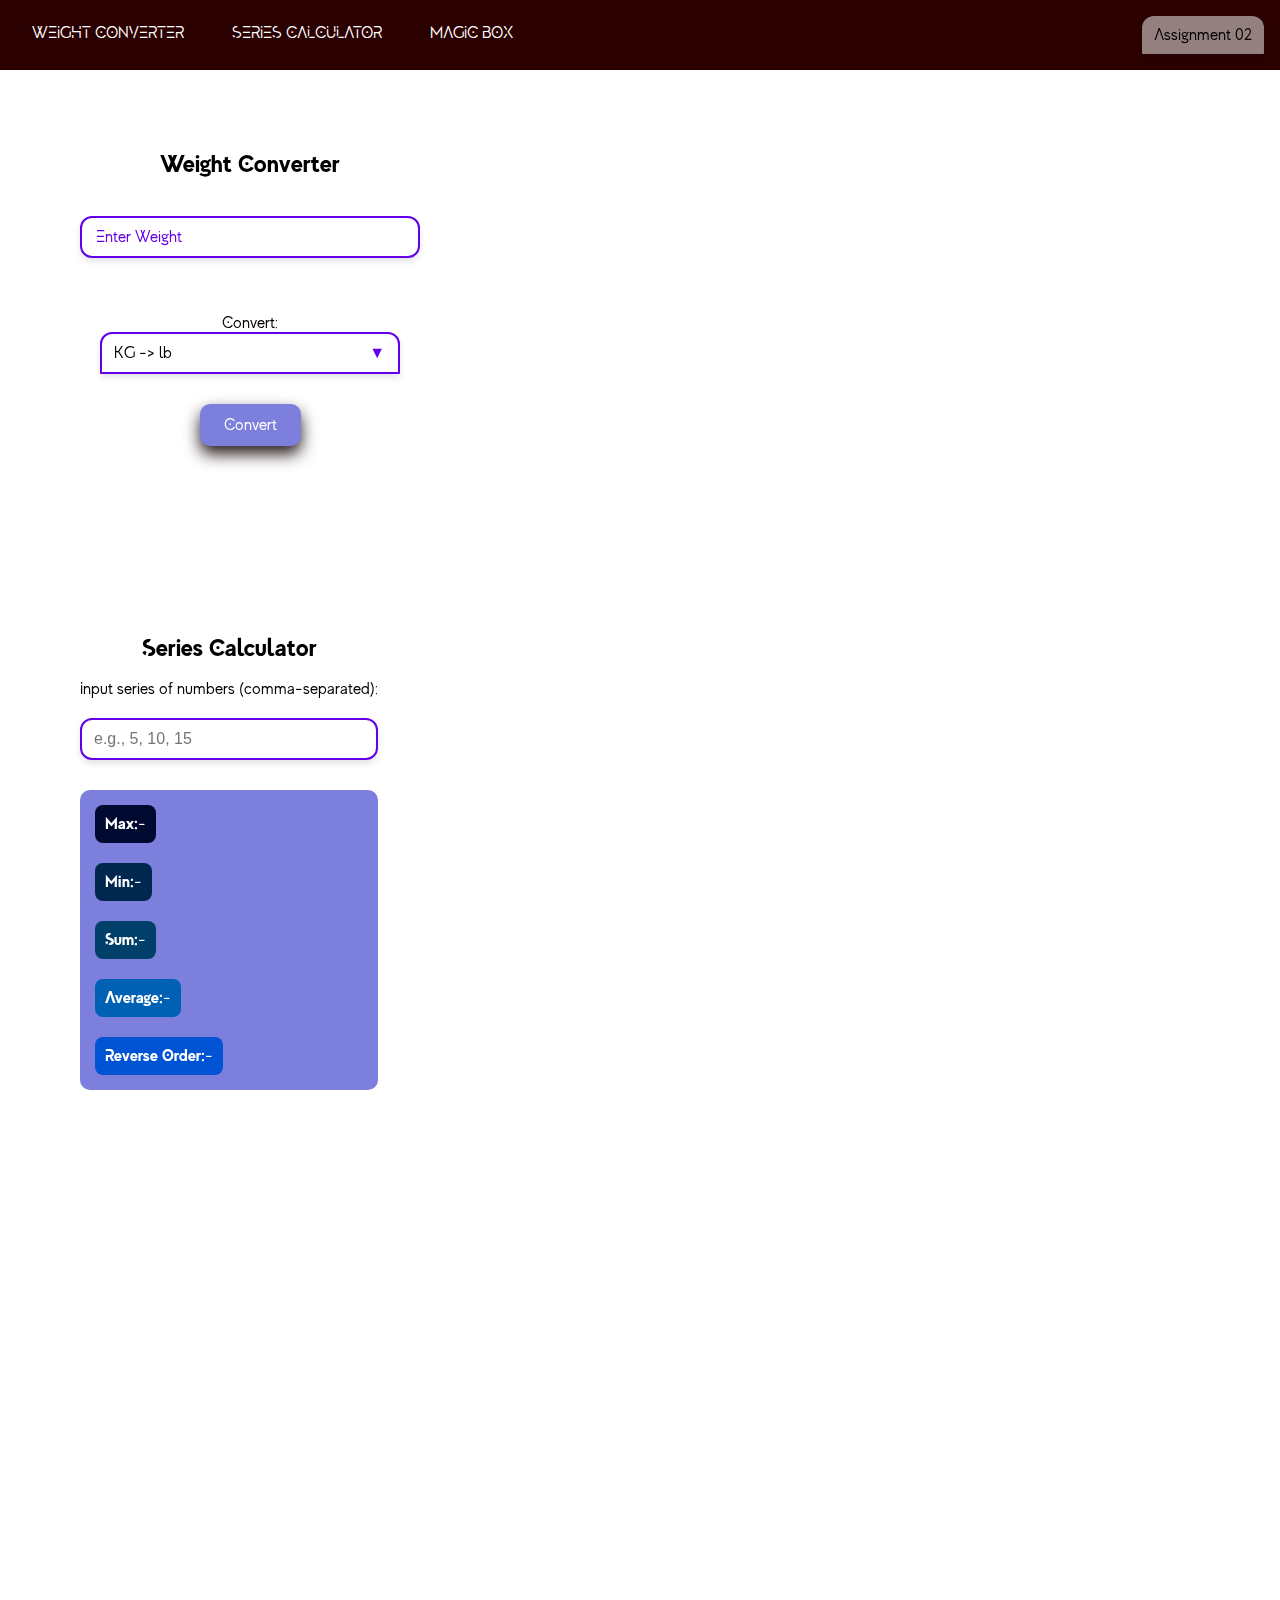
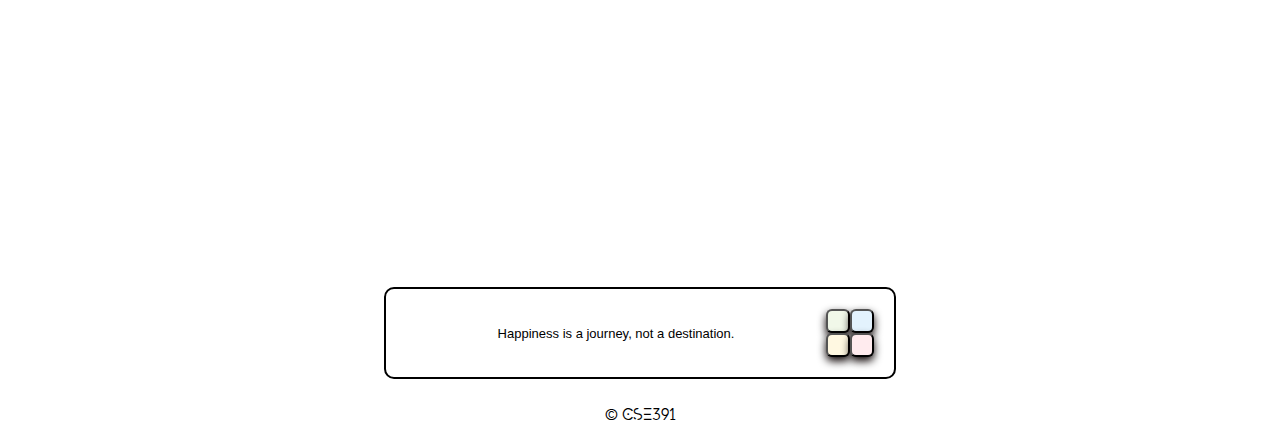
<file: two.html>
<!DOCTYPE html>
<html lang="en">
<head>
    <meta charset="UTF-8">
    <meta name="viewport" content="width=device-width, initial-scale=1.0">
    <title>Assignment 02</title>
    <link rel="stylesheet" href="css/two/styles.css" />
    <link rel="stylesheet" href="css/two/section.css" />
    <link rel="stylesheet" href="css/two/navbar.css" />
    <link rel="stylesheet" href="css/fonts.css" />
    <link rel="stylesheet" href="css/two/clickable-card.css" />
    <link rel="stylesheet" href="css/two/card.css" />
    <link rel="stylesheet" href="css/two/table.css" />
    <link rel="stylesheet" href="css/two/div.css" />
    <link rel="stylesheet" href="css/two/buttons.css" />
    <link rel="stylesheet" href="css/two/textfield.css" />
    <link rel="stylesheet" href="css/dropdown.css" />
    
    <script src="js/two/FortuneStyle.js"></script>
    <script src="js/two/fortuneManager.js"></script>
    <script src="js/two/weightConverter.js"></script>
    <script src="js/two/array.js"></script>
    <script src="js/two/magic.js"></script>
    <script src="js/navbar.js"></script>
</head>
<body class="body-bg">

    <section id="top" style="padding: 0px; height: 0%; margin: 0px;"></section>

    <div id="navbar-container" class="navbar">

    </div>

    <section id="section1" style="top: 0%; justify-content:flex-start;">
        <div class="card-transparent" style="padding: 20px;">
            <h2>Weight Converter</h2><br>
            
            <div class="textfield-container">
                <input class="textfield" style="margin-top: 20px;" type="number" id="weightIn" placeholder="" /><br>
                <label class="label" for="weightIn">Enter Weight</label><br>
            </div>
    
            <div class="dropdown-container" style="margin: 20px; width: 300px;">
                <label for="unitType">Convert:</label><br>
                <select class="dropdown" id="unitType">
                    <option value="k2p">KG -> lb</option>
                    <option value="p2k">lb -> KG</option>
                </select>
            
            </div>
            <button class="button" style="background-color: #7d7fdd;"  onclick="convert()">Convert</button><br>
    
            <span id="result"></span>
        </div>
    </section>

    <section id="section2">
        <div class="card-transparent" style=" padding: 20px;">
            <h2>Series Calculator</h2><br>
            <label  for="seriesInput">Input series of numbers (comma-separated):</label>
            <div class="textfield-container" style="margin: 20px;">
                <input class="textfield" type="text" id="seriesInput" placeholder="e.g., 5, 10, 15" />
            </div>
            <div class="card" style="background-color: #7d7fdd; margin-top: 10px; align-items: start; width: 100%;">
                <div class="card card-item" style="flex-direction: row; padding: 10px; margin: 10px;"><strong>Max:</strong> <span id="maxOutput">-</span></div>
                <div class="card card-item" style="flex-direction: row; padding: 10px; margin: 10px;"><strong>Min:</strong> <span id="minOutput">-</span></div>
                <div class="card card-item" style="flex-direction: row; padding: 10px; margin: 10px;"><strong>Sum:</strong> <span id="sumOutput">-</span></div>
                <div class="card card-item" style="flex-direction: row; padding: 10px; margin: 10px;"><strong>Average:</strong> <span id="avgOutput">-</span></div>
                <div class="card card-item" style="flex-direction: row; padding: 10px; margin: 10px;"><strong>Reverse Order:</strong> <span id="reverseOutput">-</span></div>
            </div>
        </div>
    </section>

    <section id="section3" style="margin-top: 20px;">
        <div class="card-transparent">
            <h1>Text Manipulator</h1>
            
            <!-- Textarea with floating label -->
            <label for="textArea">Your Text</label>
            <div class="textfield-container" style="height: 40vh; width: 40vw; align-items: center; margin: 20px;">
                <textarea id="textArea" class="textfield" style="width: 100%; height: 100%;" placeholder="Enter text here..."></textarea>
            </div>
            
            <!-- Buttons container -->
            <div>
                <button id="clearAll" class="button" style="background-color: #770800;">Clear All</button>
                <button id="capitalize" class="button" style="background-color: #4caf50;">Capitalize</button>
                <button id="sort" class="button" style="background-color: #704300;">Sort</button>
                <button id="reverse" class="button" style="background-color: #2196f3;">Reverse</button>
                <button id="stripBlank" class="button" style="background-color: #9c27b0;">Strip Blank</button>
                <button id="addNumbers" class="button" style="background-color: #009688;">Add Numbers</button>
                <button id="shuffle" class="button" style="background-color: #3f51b5;">Shuffle</button>

            </div>
        </div>
    </section>
    


    <div class="quote-box" id="quote-box">
        Your fortune will appear here.
    </div>


    <footer>
        <p>&copy; CSE391</p>
    </footer>

    <script>

        
        document.addEventListener("DOMContentLoaded", () => {
            loadNavbar();
            scrollOpacity();
            const fortuneManager = new FortuneManager("quote-box");
            fortuneManager.displayRandomFortune();

            document.querySelectorAll(".clickable-card").forEach(button => {
                const idx = Number(button.getAttribute("index"));
                const object = fortuneManager.fortuneStyles[idx]
                fortuneManager.setButtonColors(button, idx);
                button.addEventListener("click", () => {
                    fortuneManager.changeStyle(idx);
                });
            });
            document.querySelectorAll(".clickable-card-transparent").forEach(div => {
            div.addEventListener("click", () => {
                const url = div.getAttribute("url");
                if (url) {
                    window.open(url, "_blank");
                }
                });
            });
        });
        

    </script>
</body>
</html>
</file>
<file: css/two/styles.css>
* {
    margin: 0;
    padding: 0;
    box-sizing: border-box;
}
.quote-box {
    margin: 20px auto;
    padding: 20px;
    border: 2px solid black;
    width: 40%;
    text-align: center;
    border-radius: 10px;
}

.color-buttons {
    margin: 10px;
}

.color-buttons button {
    margin: 5px;
    padding: 10px;
    border: none;
    cursor: pointer;
    border-radius: 5px;
}

/* Smooth Scroll */
html {
    scroll-behavior: smooth;
}

@keyframes gradientAnimation {
    0% {
        background-position: 0% 50%;
    }
    50% {
        background-position: 100% 50%;
    }
    100% {
        background-position: 0% 50%;
    }
}

.animated-gradient-text {
    max-width: fit-content;
    margin-left: auto;
    margin-right: auto;
    background: linear-gradient(to right,#c00000,#000000, #a10000, #000000); /* Multiple gradient colors */
    background-size: 400% 400%; /* Make the gradient large enough for animation */
    animation: gradientAnimation 5s ease infinite; /* Apply animation */
    -webkit-background-clip: text; /* Clip the background to the text */
    background-clip: text; /* For browsers that support background-clip on text */
    color: transparent; /* Make text color transparent to show the gradient */
}
.animated-gradient-text-project {
    max-width: fit-content;
    margin-left: auto;
    margin-right: auto;
    background: linear-gradient(to right,#a500ce,#000000, #2000ad, #000000); /* Multiple gradient colors */
    background-size: 400% 400%; /* Make the gradient large enough for animation */
    animation: gradientAnimation 5s ease infinite; /* Apply animation */
    -webkit-background-clip: text; /* Clip the background to the text */
    background-clip: text; /* For browsers that support background-clip on text */
    color: transparent; /* Make text color transparent to show the gradient */
    font-size: 40px;
}

.gradient-text {
    max-width: fit-content;
    margin-left: auto;
    margin-right: auto;
    background: linear-gradient(to right, #ff7e5f, #feb47b); /* Gradient colors */
    -webkit-background-clip: text; /* For webkit-based browsers */
    background-clip: text; /* For browsers that support background-clip on text */
    color: transparent; /* Make text color transparent to show the gradient */
    
}

.centre {
    max-width: fit-content;
    margin-left: auto;
    margin-right: auto;
    margin-top: 20px;
    margin-bottom: 20px;
}

/* Main body styles */
.body-bg {
    font-family: Evolve;
    position: relative;
    overflow: auto; /* Ensures the pseudo-element stays within bounds */
    text-align: center;
}

/* Background overlay */
.body-bg::before {
    content: "";
    position: absolute;
    top: 0;
    left: 0;
    right: 0;
    bottom: 0;
    background-image: url('https://i.pinimg.com/1200x/fd/87/af/fd87afad680030bee211f21f5333d5fd.jpg'); /* Replace with your image path */
    background-size: cover;
    background-position: center;
    background-repeat: no-repeat;
    background-attachment: fixed;
    
    opacity: 0.8; /* Adjusts the opacity */
    filter: blur(20px); /* Adds a blur effect */
    z-index: -1; /* Keeps the background behind the content */
}

.rounded-image {
    border-radius: 15px; /* Adjust radius for rounded corners */
}

p {
    line-height: 200%;
}
</file>
<file: css/two/section.css>
/* Section Styling */
section {
    padding: 60px;
    opacity: 0;
    width: 100%;
    transition: opacity 1s ease-out;
}

section.visible {
    opacity: 1;
}
</file>
<file: css/two/navbar.css>
/* Navbar Styling */


.navbar {
    background-color: #2b0000;
    padding: 0.5em;
    position: sticky;  
    top: 0;             
    z-index: 100;
    width: 100%;
}

.navbar-menu {
    list-style-type: none;
    display: flex;
    justify-content: center;
    gap: 1em;
}

.navbar-menu li {
    position: relative;
}

.navbar-menu a {
    color: white;
    text-decoration: none;
    padding: 0.5em 1em;
    display: block;
    transition: background-color 0.3s ease, transform 0.3s ease;
    border-radius: 20px;
}

/* Hover effect */
.navbar-menu a:hover {
    background-color: #555;
    transform: scale(1.1);   /* Slight zoom effect */
    border-radius: 15px;
}
</file>
<file: css/fonts.css>
/* Define Normal Evolve Font */
@font-face {
    font-family: 'Evolve';
    src: url('../fonts/evolve-regular.otf') format('opentype');
    font-weight: normal;
    font-style: normal;
}

/* Define Thin Evolve Font */
@font-face {
    font-family: 'Evolve';
    src: url('../fonts/evolve-thin.otf') format('opentype');
    font-weight: 100;  /* 100 is the weight for Thin */
    font-style: normal;
}

/* Define Bold Evolve Font */
@font-face {
    font-family: 'Evolve';
    src: url('../fonts/evolve-bold.otf') format('opentype');
    font-weight: bold;
    font-style: normal;
}
</file>
<file: css/two/clickable-card.css>
.clickable-card {
    background-color: #fff;
    padding: 10px;
    border-radius: 6px;
    box-shadow: 0px 4px 8px rgb(10, 0, 0);
    margin: auto;
    text-decoration: none;
    transition: transform 0.1s ease, box-shadow 0.1s ease; /* Smooth transition */
    cursor: pointer;
    width: fit-content;
    display: flex; 
    flex-direction: column; 
    align-items: center;
}

.clickable-card:active {
    transform: scale(0.95);
    box-shadow: 0px 0px 0px rgba(0, 0, 0, 0.2); /* Shadow gets smaller, simulating the clickable-card being pressed inward */
}

.clickable-card-transparent {
    background-color: rgba(255, 255, 255, 0.5); /* Semi-transparent white */
    padding: 20px;
    border-radius: 10px;
    box-shadow: 0px 8px 16px rgba(17, 0, 0, 0.5);
    margin: auto;
    text-decoration: none;
    transition: transform 0.1s ease, box-shadow 0.1s ease; /* Smooth transition */
    cursor: pointer;
    backdrop-filter: blur(10px);
    -webkit-backdrop-filter: blur(10px); /* For WebKit-based browsers */
    width: fit-content; 
    display: flex; 
    flex-direction: column; 
    align-items: center;
}

.clickable-card-transparent:active {
    transform: scale(0.95);
    box-shadow: 0px 0px 0px rgba(0, 0, 0, 0.2); /* Reduced shadow for press effect */
}
</file>
<file: css/two/card.css>
/* Card Container */
.card {
    background-color: #fff;
    padding: 5px;
    border-radius: 10px;
    text-decoration: none;
    box-shadow: 0px 0px 0px rgba(0, 0, 0, 0.1);
    transition: transform 0.2s ease, box-shadow 0.2s ease; 
    cursor: pointer;
    width: fit-content; 
    display: flex; 
    flex-direction: column; 
    align-items: center;

}


.card:hover {
    box-shadow: 0px 8px 16px rgba(0, 0, 0, 0.2);
}
.card-item {
    display: flex;
    flex-direction: row;
    padding: 10px;
    margin: 10px;
    border-radius: 8px;
    color: white; 
}

.card-item:nth-child(1) {
    background-color: #000930; /* Dark blue */
}

.card-item:nth-child(2) {
    background-color: #00274e; /* Medium dark blue */
}

.card-item:nth-child(3) {
    background-color: #003f69; /* Lighter blue */
}

.card-item:nth-child(4) {
    background-color: #0060b4; /* Light blue */
}

.card-item:nth-child(5) {
    background-color: #0054d3; /* Very light blue */
}

.card-transparent {
    background-color: rgba(255, 255, 255, 0.5); /* Transparent white background */
    padding: 20px;
    border-radius: 10px;
    text-decoration: none;
    box-shadow: 0px 0px 0px rgba(0, 0, 0, 0.1); /* Default shadow */
    transition: transform 0.2s ease, box-shadow 0.2s ease; /* Smooth transition */
    cursor: pointer;
    backdrop-filter: blur(10px); /* Adds blur effect */
    width: fit-content; 
    display: flex; 
    flex-direction: column; 
    align-items: center;
}

/* When the card is hovered over, increase shadow */
.card-transparent:hover {
    box-shadow: 0px 8px 16px rgba(0, 0, 0, 0.2); /* Stronger shadow on hover */
}
</file>
<file: css/two/table.css>
table {
    width: 100%;
    border-collapse: collapse;
    margin-top: 30px;

    border-collapse: collapse;

    th, td {
        padding: 12px 15px;
        border: 1px solid black;
        text-align: center;
        align-items: center;
        background-color: bisque;
        border: 1px solid black;
    }

    th {
        background-color: #b9b4fa; /* Header background color */
        color: black; /* Header text color */
    }
    .th-extra{
        background-color: #1a137a; /* Header background color */
        color: white; /* Header text color */
        font-size: larger;
    }



    table td[rowspan] {
        vertical-align: middle; /* Center merged cells */
    }

}
</file>
<file: css/two/div.css>
.flex-row{
    display: flex; 
    flex-direction: row; 
    align-items: center;
}

.flex-row-justified{
    width: 100%; 
    display: flex; 
    flex-direction: row; 
    align-items: center; 
    justify-content: space-between;
}

.button-container {
    display: grid; 
    grid-template-columns: repeat(2, 1fr); 
    width: fit-content;
}

.end-container{
    display: flex;
    width: 50%;
    align-items: center;
    flex-direction: row;
    justify-content: flex-end;
}
</file>
<file: css/two/buttons.css>
.button {
    background-color: var(--primary-color); /* Replace with dynamic theme color */
    color: white;
    padding: 12px 24px;
    font-family: Evolve;
    font-size: 16px;
    border: none;
    border-radius: 10px;
    box-shadow: 0 8px 16px rgba(17,0,0,0.9);
    transition: background-color 0.3s ease, box-shadow 0.3s ease;
    cursor: pointer;
    margin: 10px;
}

.button:hover {
    background-color: var(--primary-hover-color); /* Slightly darker */
    box-shadow: 0 8px 16px rgba(0, 0, 0, 0.9);
}

.button:active {
    background-color: var(--primary-active-color); /* Even darker */
    box-shadow: 0 2px 4px rgba(0, 0, 0, 0.1);
}
</file>
<file: css/two/textfield.css>
.textfield-container {
    position: relative;
    width: 100%;
}

.textfield {
    width: 100%;
    padding: 10px 12px;
    font-size: 16px;
    color: #000;
    background-color: var(--surface-color, #ffffff);
    border: 2px solid var(--outline-color, #6200ea);
    border-radius: 12px;
    box-shadow: 0 4px 6px rgba(0, 0, 0, 0.1);
    transition: border-color 0.3s ease, box-shadow 0.3s ease;
    display: flex;
}

.textfield:hover {
    border-color: var(--outline-hover-color, #3700b3);
    box-shadow: 0 6px 10px rgba(0, 0, 0, 0.2);
}

.textfield:focus {
    border-color: var(--outline-active-color, #30009c);
    outline: none;
    box-shadow: 0 6px 12px rgba(0, 0, 0, 0.2);
}

/* Floating label style */
.label {
    position: absolute;
    top: 42%;
    left: 12px;
    transform: translateY(-50%);
    background-color: transparent;
    padding: 0 4px;
    color: var(--outline-color, #6200ea);
    font-size: 16px;
    transition: top 0.2s ease, font-size 0.2s ease, color 0.2s ease;
}

.textfield:focus ~ .label,
.textfield:not(:placeholder-shown) ~ .label {
    top: 12px;
    font-size: 12px;
    color: var(--outline-active-color, #30009c);
}
</file>
<file: css/dropdown.css>
.dropdown {
    width: 100%;
    padding: 10px 12px;
    font-size: 16px;
    font-family: Evolve;
    color: #000;
    background-color: var(--surface-color, #ffffff);
    border: 2px solid var(--outline-color, #6200ea);
    border-radius: 12px 12px 1px 1px;
    box-shadow: 0 4px 6px rgba(0, 0, 0, 0.1);
    appearance: none;
    transition: border-color 0.3s ease, box-shadow 0.3s ease;
}

.dropdown-blur{
    border: 0px;
    background-color: rgba(255, 255, 255, 0.5); /* Semi-transparent white */;
    backdrop-filter: blur(10px);
}

.dropdown:hover {
    border-color: var(--outline-hover-color, #3700b3);
    box-shadow: 0 6px 10px rgba(0, 0, 0, 0.2);
}

.dropdown:focus {
    border-color: var(--outline-active-color, #30009c);
    outline: none;
    box-shadow: 0 6px 12px rgba(0, 0, 0, 0.2);
}

/* Custom arrow for dropdown */
.dropdown::-ms-expand {
    display: none;
}

.dropdown-container {
    position: relative;
}

.dropdown-container::after {
    content: "▼";
    position: absolute;
    right: 5%;
    top: 50%;

    pointer-events: none;
    color: var(--outline-color, #6200ea);
}
</file>
